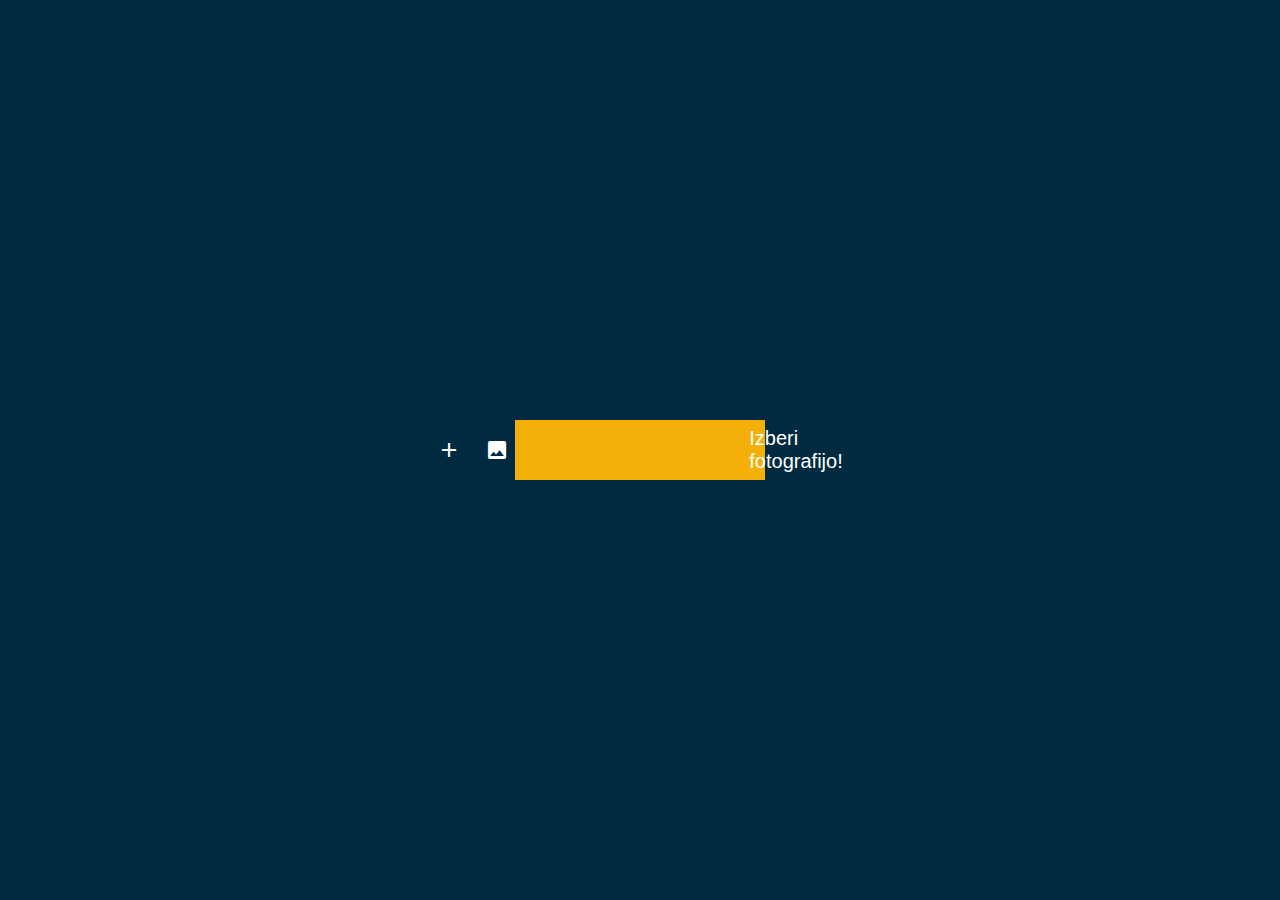
<file: custom file import.html>
<!DOCTYPE html>
<html>
<head>
    <title>Dodaj sliko</title>
    <link href="https://fonts.googleapis.com/icon?family=Material+Icons"
      rel="stylesheet">
    <link rel="stylesheet" href="foto import.css">
</head>
<body>
    <input type="file" id="file">
    <label for="file">
        <span class="material-icons">
            add_photo_alternate
        </span>    
        Izberi fotografijo!   
    </label>
</body>
</html>
</file>
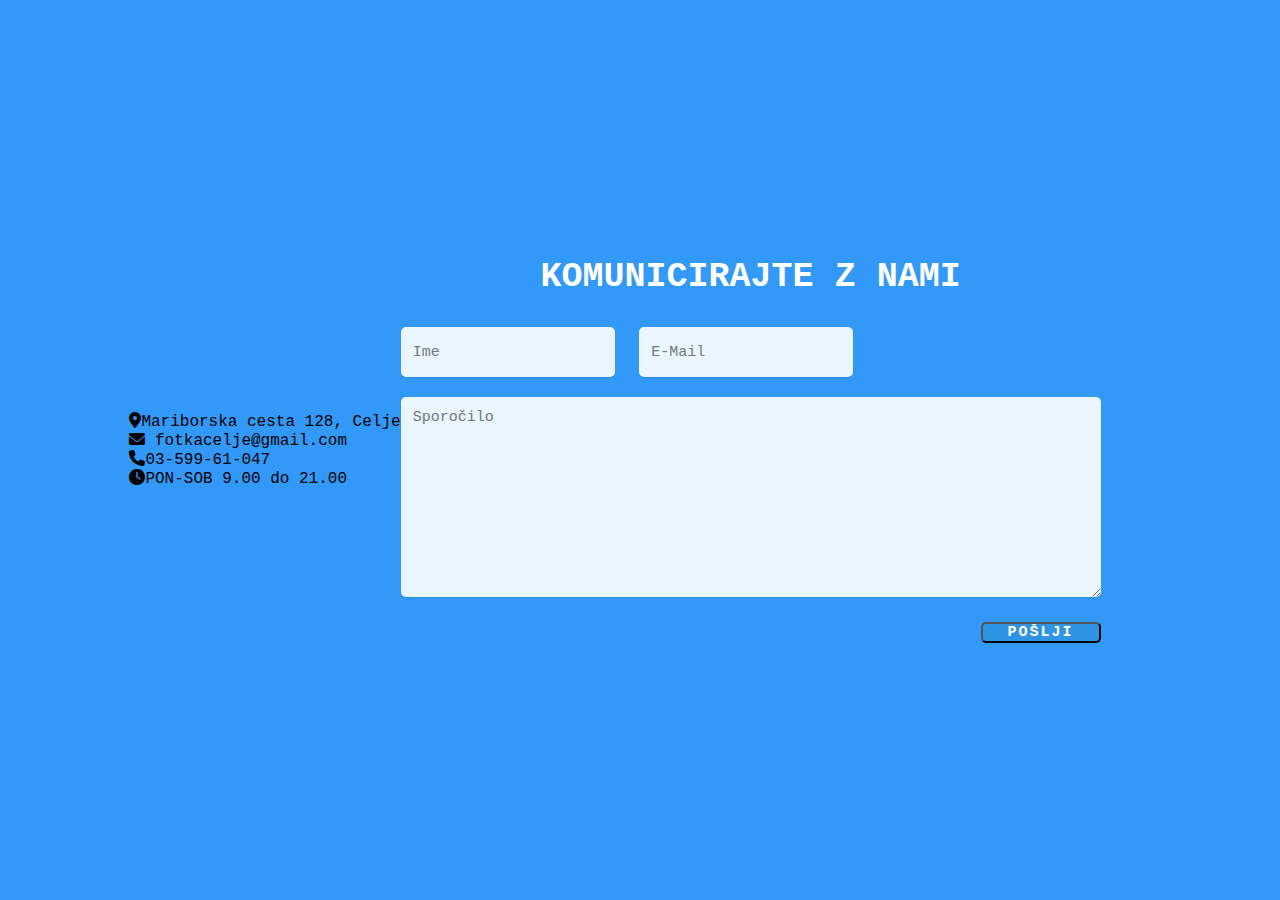
<file: Kontakt.html>
<!DOCTYPE html>
<html lang="en" dir="ltr">
<head>
    <meta charset="UTF-8">
    <meta name="viewport" content="width=device-width, initial-scale=1.0">
    <title>Kontakt-Fotka</title>
    <link rel="stylesheet" href="Kontakt.css">
    <link rel="stylesheet" href="https://cdnjs.cloudflare.com/ajax/libs/font-awesome/6.0.0/css/all.min.css">
</head>

<body>
    <!--------ZACETEK-------------->
    <div class="contact-section">
        <div class="contract-info">
            <div><i class="fa-solid fa-location-dot"></i>Mariborska cesta 128, Celje</div>
            <div><i class="fa-solid fa-envelope"></i> fotkacelje@gmail.com</div>
            <div><i class="fa-solid fa-phone"></i>03-599-61-047</div>
            <div><i class="fa-solid fa-clock"></i>PON-SOB 9.00 do 21.00</div>           
        </div>
        <div class="contact-form">
            <h2>Komunicirajte z nami</h2>
            <form class="contact" action="" method="post">
                <input type="text" name="name" class="text-box" placeholder="Ime" required>
                <input type="email" name="email" class="text-box" placeholder="E-Mail" required>
                <textarea name="Sporočilo" rows="5" placeholder="Sporočilo" required></textarea>
                <input type="submit" name="submit" class="send-btn" value="Pošlji">
            </form>    
        </div>
        

    </div>
    <!--------KONEC-------------->
</body>

</html>
</file>
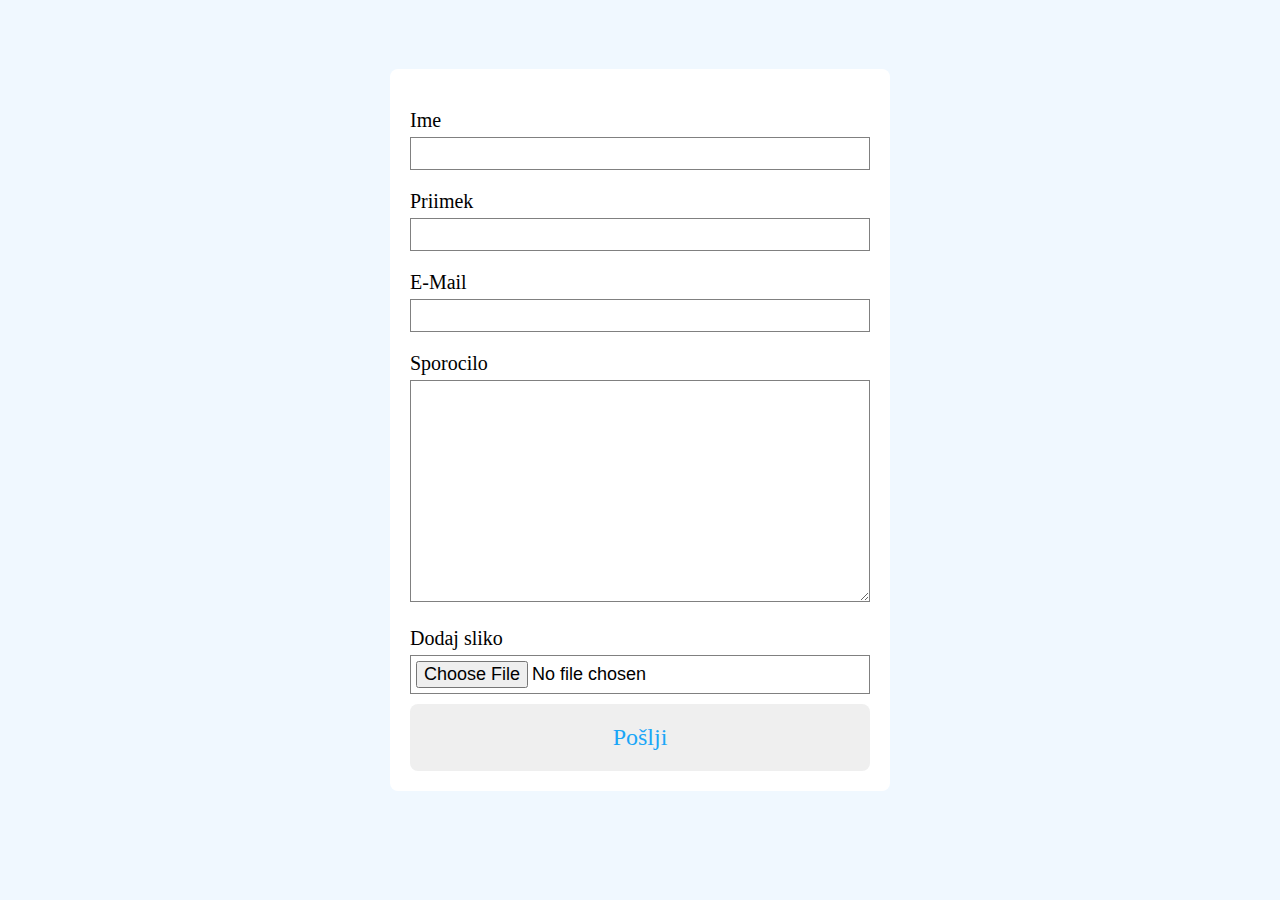
<file: slike.html>
<!DOCTYPE html>
<html lang="en">
<head>
    <meta charset="UTF-8">
    <meta name="viewport" content="width=device-width, initial-scale=1.0">
    <title>Kontakt</title>
    <link rel="stylesheet" href="slike.css">
    <link rel="script" href="slike.js">
    
</head>
<body>
    <section>
        <div class="container">
             <form action="https://formspree.io/f/mbjworap" method="POST" id="my-form">

                <div class="form-group">
                    <label for="firstName"> Ime</label>
                    <input type="text" id="firstName" name="Ime">
                </div>

                <div class="form-group">
                    <label for="lastName">Priimek</label>
                    <input type="text" id="lastName" name="priimek">
                </div>

                <div class="form-group">
                    <label for="email">E-Mail</label>
                    <input type="text" id="email" name="email">
                </div>

                <div class="form-group">
                    <label for="massage">Sporocilo</label>
                    <textarea name="textarea" id="massage" cols="30" rows="10"></textarea>
                </div>
                
                <div class="form-group">
                    <label for="file">Dodaj sliko</label>
                    <input type="file" id="file" name="dodaj sliko">
                </div>

                
                <button type="submit">Pošlji</button>
             </form>
        </div>
        <div id="status"></div>
    </section>
</body>



</html>
</file>
<file: foto import.css>
body{
    background-color: #002a3f;
    padding: 0;
    margin: 0;
}
input[type="file"]{
    display: none;
}
label{
    color: white;
    height: 60px;
    width: 250px;
    background-color: #f5af09;
    position: absolute;
    margin: auto;
    top: 0;
    bottom: 0;
    left: 0;
    right: 0;
    font-size: 20px;
    display: flex;
    justify-content: center;
    align-items: center;
    font-family: "Montserrat",sans-serif;
}
</file>
<file: Kontakt.css>
*{
    margin: 0;
    padding: 0;
    box-sizing: border-box;
    font-family: 'Courier New', Courier, monospace;
}

body{
    min-height: 100vh;
    background: rgb(50, 153, 248);
    background-size: cover;
    display: flex;
    justify-content: center;
    align-items: center;
}

.contact-section{
    width: 100%;
    display: flex;
    justify-content: center;
    align-items: center;
}
.contact-info{
    color: #fff;
    max-width: 500px;
    line-height: 65px;
    padding-left: 50px;
    font-size: 18px;
}

.contact-info i{
    margin-right: 20px;
    font-size: 20px;
}

.contact-form{
    max-width: 700px;
    margin-right: 50px;
    font-size: 30;
}

.contact-info .contract-form{
    flex: 1;
}

.contact-form h2{
    color: #fff;
    text-align: center;
    font-size: 35px;
    text-transform: uppercase;
    margin-bottom: 30px;
}

.contact-form .text-box{
    background: #fff;
    color: #fff;
    border: none;
    width: calc(50%- 10px);
    height: 50px;
    padding: 12px;
    font-size: 15px;
    border-radius: 5px;
    box-shadow: 0 1px 1px rgba(0, 0, 0, 0.1);
    margin-bottom: 20px;
    opacity: 0.9;
}
.contact-form .text-box:first-child{
    margin-right: 15px;
}
.contact-form textarea{
    background: #fff;
    color: #fff;
    border: none;
    width: 100%;
    padding: 12px;
    font-size: 15px;
    min-height: 200px;
    max-height: 400px;
    resize: vertical;
    border-radius: 5px;
    box-shadow: 0 1px 1px rgba(0, 0, 0, 0.1);
    margin-bottom: 20px;
    opacity: 0.9;
}

.contact-form .send-btn{
    float: right;
    background: #2E94E3;
    color: #fff;
    width: 120px;
    height: 40xp;
    font-size: 15px;
    font-weight: 600;
    text-transform: uppercase;
    letter-spacing: 2px;
    border-radius: 5px;
    cursor: pointer;
    transition: 0.3s;
    transition-property: background;
}

.contact-form .send-btn:hover{
    background: #0582E3;
}

@media screen and (max-width: 950){
    .contact-section{
        flex-direction: column;
    }

    .contact-info, .contact-form{
        margin: 30px 50px;
    }

    .contact-form h2{
        font-size: 30px;
    }

    .contract-form .text-box{
        width: 100%;
    }
}
</file>
<file: slike.css>
*{
    padding: 0;
    margin: 0;
    box-sizing: border-box;
}
body{
    font-family: 'Times New Roman', Times, serif;
}
section{
    height: 100vh;
    width: 100%;
    background-color: aliceblue;
    display: flex;
    align-items: center;
    justify-content: center;
    flex-direction: column;
}
.container{
    width: 90%;
    max-width: 500px;
    margin: 0 auto;
    padding: 20px;a
    box-shadow: 0px 0px 50px black;
    background-color: white;
    border-radius: 8px;
    margin-bottom: 20px;
}
.form-group{
    width: 100%;
    margin-top: 20px;
    font-size: 20px;
}
.form-group input,
.form-group textarea{
    width: 100%;
    padding: 5px;
    font-size: 18px;
    border: 1px solid gray;
    margin-top: 5px;
}
textarea{
    resize: vertical;
}
button[type="submit"]{
    width: 100%;
    border: none;
    outline: none;
    padding: 20px;
    font-size: 24px;
    border-radius: 8px;
    font-family: 'Times New Roman', Times, serif;
    color: rgb(27, 166, 247) ;
    text-align: center;
    cursor: pointer;
    margin-top: 10px;
    transition: .3s ease background-color;
}
button[type="submit"]:hover{
    background-color: rgb(214, 226, 236);
}
#status{
    width: 90%;
    max-width: 500px;
    text-align: center;
    padding: 10px;
    margin: 0 auto;
    border-radius: 8px;
}
#status.success{
    background-color: chartreuse;
    animation: status 8s ease forwards;
}
#status.error{
    background-color: rgb(255, 0, 0);
    color: white;
    animation: status 8s ease forwards;
}
@keyframes status{
  0%{
    opacity: 1;
    pointer-events: all;
  }
  90%{
    opacity: 1;
    pointer-events: all;
  }
  100%{
    opacity: 0;
    pointer-events: none;
  }
}
</file>
